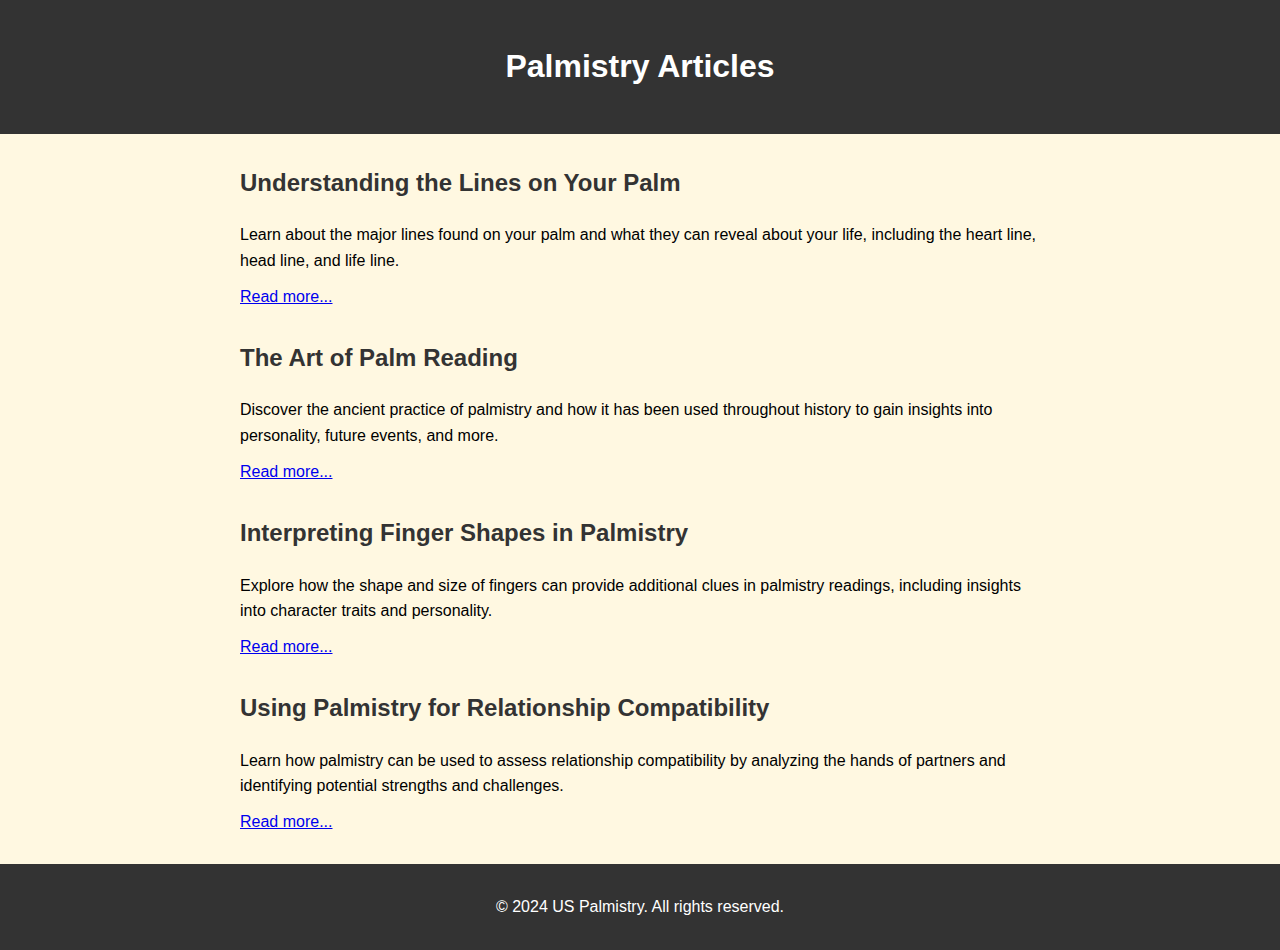
<file: articles-palmistry.html>
<!DOCTYPE html>
<html lang="en">
<head>
<meta charset="UTF-8">
<meta name="viewport" content="width=device-width, initial-scale=1.0">
<title>Palmistry Articles</title>
<style>
  body {
    font-family: Arial, sans-serif;
    line-height: 1.6;
    margin: 0;
    padding: 0;
    background:  #FFF8E1;

  }

  header {
    background-color: #333;
    color: #fff;
    padding: 20px;
    text-align: center;
  }

  main {
    max-width: 800px;
    margin: 20px auto;
    padding: 0 20px;
  }

  article {
    margin-bottom: 30px;
  }

  h2 {
    color: #333;
    margin-top: 30px;
  }

  p {
    margin: 10px 0;
  }

  footer {
    background-color: #333;
    color: #fff;
    padding: 20px;
    text-align: center;
  }
</style>
</head>
<body>

<header>
  <h1>Palmistry Articles</h1>
</header>

<main>

<article>
  <h2>Understanding the Lines on Your Palm</h2>
  <p>Learn about the major lines found on your palm and what they can reveal about your life, including the heart line, head line, and life line.</p>
  <p><a href="#">Read more...</a></p>
</article>

<article>
  <h2>The Art of Palm Reading</h2>
  <p>Discover the ancient practice of palmistry and how it has been used throughout history to gain insights into personality, future events, and more.</p>
  <p><a href="#">Read more...</a></p>
</article>

<article>
  <h2>Interpreting Finger Shapes in Palmistry</h2>
  <p>Explore how the shape and size of fingers can provide additional clues in palmistry readings, including insights into character traits and personality.</p>
  <p><a href="#">Read more...</a></p>
</article>

<article>
  <h2>Using Palmistry for Relationship Compatibility</h2>
  <p>Learn how palmistry can be used to assess relationship compatibility by analyzing the hands of partners and identifying potential strengths and challenges.</p>
  <p><a href="#">Read more...</a></p>
</article>

</main>

<footer>
  <p>&copy; 2024 US Palmistry. All rights reserved.</p>
</footer>

</body>
</html>
</file>
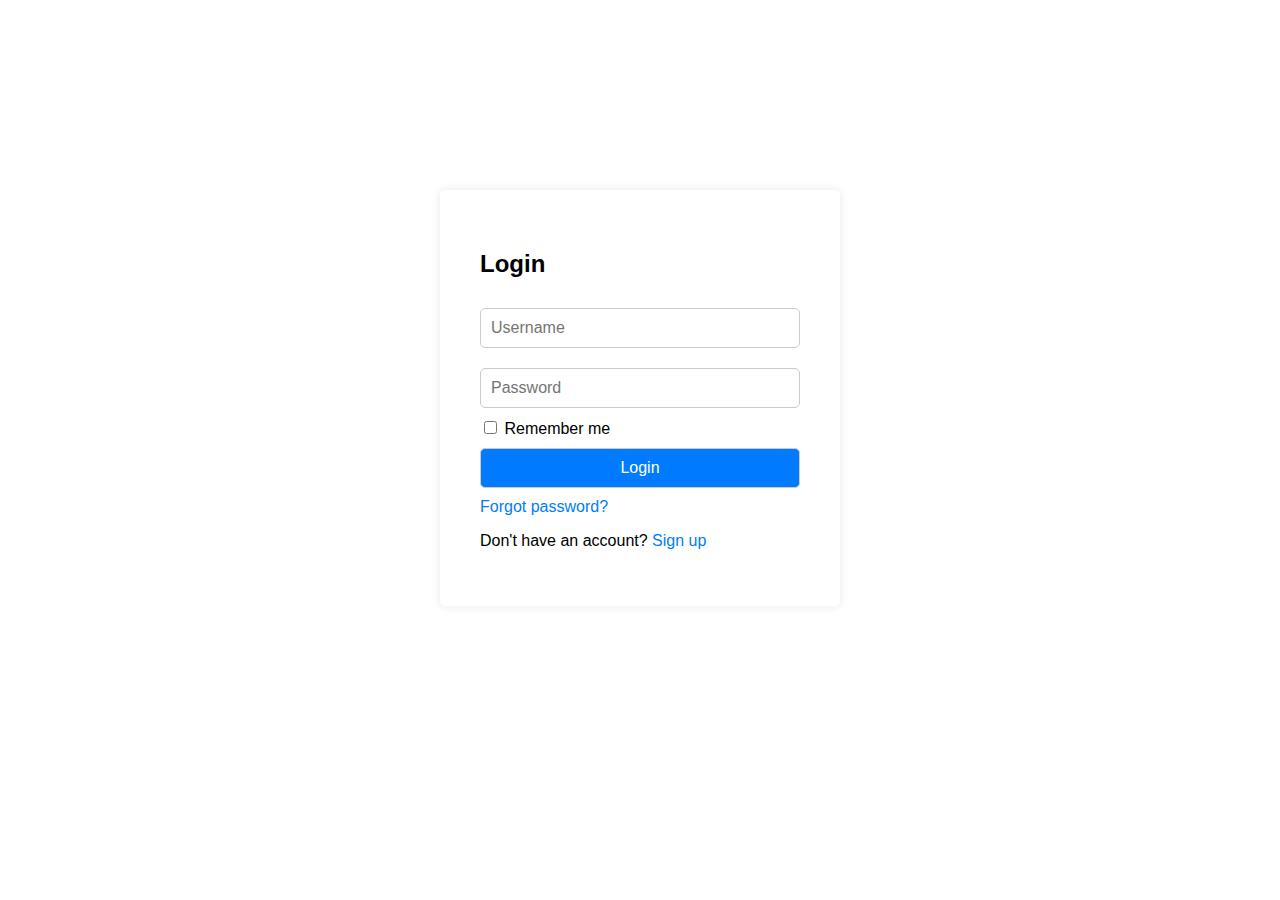
<file: login.html>
<!DOCTYPE html>
<html lang="en">
<head>
    <meta charset="UTF-8">
    <meta name="viewport" content="width=device-width, initial-scale=1.0">
    <title>Login Page</title>
    <link rel="stylesheet" href="style-login.css">
</head>
<body>
    <div class="container">
        <div id="loginContainer" class="page-container slide-in">
            <form id="loginForm">
                <h2>Login</h2>
                <input type="text" id="username" placeholder="Username" required>
                <input type="password" id="password" placeholder="Password" required>
                <label><input type="checkbox" id="rememberMe"> Remember me</label>
                <button type="submit">Login</button>
                <a href="#" id="forgotPassword">Forgot password?</a>
                <p>Don't have an account? <a href="#" id="signupLink">Sign up</a></p>
            </form>
        </div>
        <div id="signupContainer" class="page-container slide-in" style="display: none;">
            <form id="signupForm">
                <h2>Sign Up</h2>
                <input type="text" id="signupUsername" placeholder="Username" required>
                <input type="email" id="signupEmail" placeholder="Email" required>
                <input type="password" id="signupPassword" placeholder="Password" required>
                <button type="submit">Sign Up</button>
                <p>Already have an account? <a href="#" id="loginLink">Login</a></p>
            </form>
        </div>
    </div>
    <script src="login.js"></script>
</body>
</html>
</file>
<file: style-login.css>
body {
    font-family: Arial, sans-serif;
    background-color: #f4f4f4;
    background: url("https://www.shutterstock.com/image-photo/hot-flames-on-black-background-260nw-2411360589.jpg");
    background-repeat: none;
    background-size: cover;
}

.container {
    width: 100%;
    max-width: 400px;
    margin: 150px auto;
    padding: 40px;
}

.page-container {
    background-color: #fff;
    border-radius: 5px;
    box-shadow: 0 0 10px rgba(0, 0, 0, 0.1);
    padding: 40px;
    margin-bottom: 20px;
   
}

.slide-in {
    animation: slideIn 0.5s ease forwards;
}

@keyframes slideIn {
    from {
        opacity: 0;
        transform: translateY(-50px);
    }
    to {
        opacity: 1;
        transform: translateY(0);
    }
}

form {
    display: flex;
    flex-direction: column;
}

input[type="text"],
input[type="password"],

button {
    margin: 10px 0 10px 0;
    padding: 10px;
    border: 1px solid #ccc;
    border-radius: 5px;
    font-size: 16px;
}

button {
    background-color: #007bff;
    color: #fff;
    cursor: pointer;
}

a {
    color: #007bff;
    text-decoration: none;
}

a:hover {
    text-decoration: underline;
}

input[type="email"]{
    margin-bottom: 10px;
    padding: 10px;
    border: 1px solid #ccc;
    border-radius: 5px;
    font-size: 16px;
}
</file>
